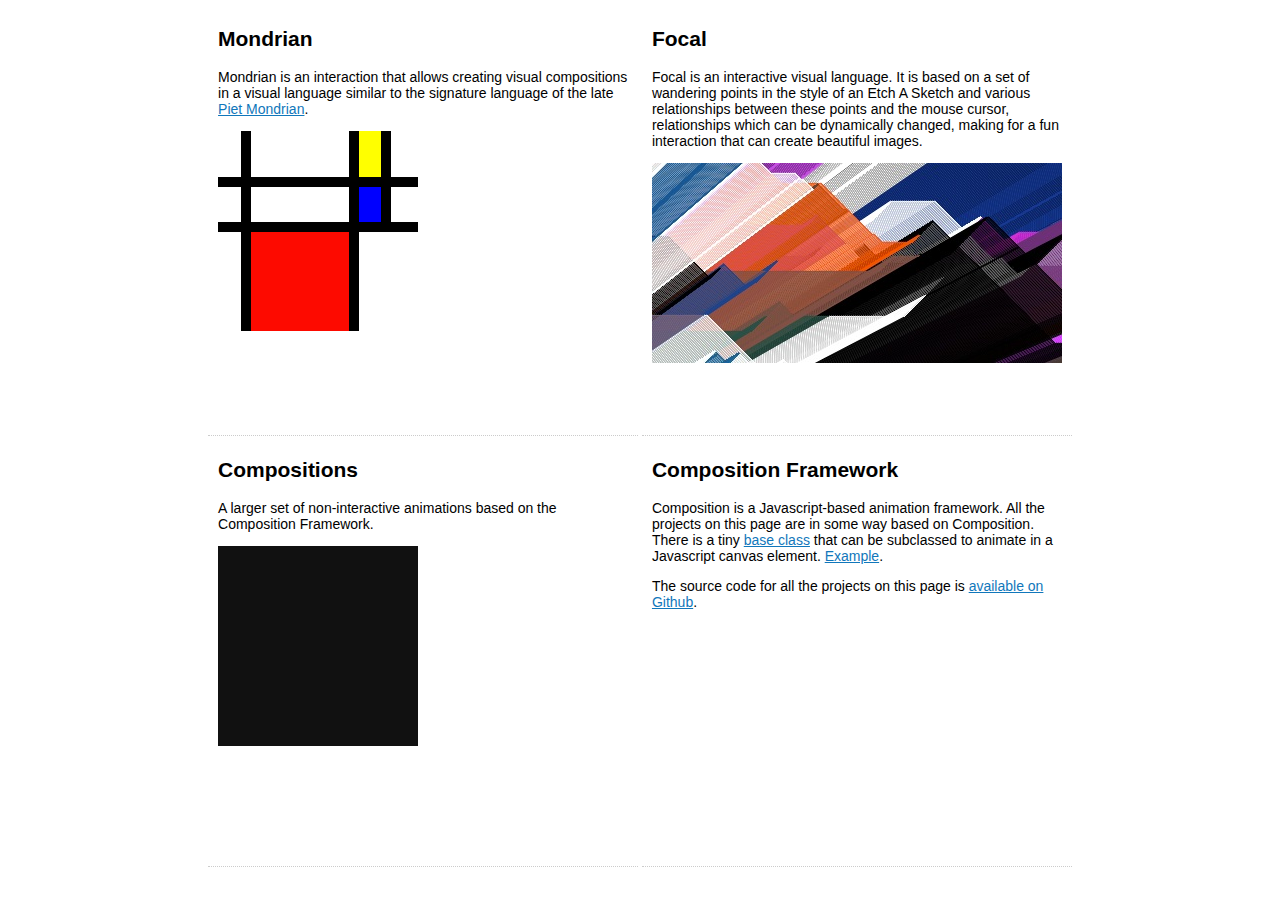
<file: index.html>
<!doctype html>
<html lang="en">
  <head>
    <title>Marius Niță</title>
    <meta http-equiv="Content-Type" content="text/html; charset=utf-8"/>

    <link rel="stylesheet" href="index.css" type="text/css" />

    <script type="text/javascript" src="lib/underscore-min.js"></script>
    <script type="text/javascript" src="lib/jquery-min.js"></script>
    <script type="text/javascript" src="Util.js"></script>
    <script type="text/javascript" src="Composition.js"></script>
    <script type="text/javascript" src="CompositionSquare.js"></script>
    <script>
      $().ready(function() {
          new CompositionSquare(document.getElementById('myCanvas')).run();
      });
    </script>
  </head>

  <body>

    <div style="padding: 5px; text-align: center;">

      <div class="project">
        <h2>Mondrian</h2>

        <p>Mondrian is an interaction that allows creating visual
          compositions in a visual language similar to the signature
          language of the late
          <a target="_new" href="http://en.wikipedia.org/wiki/Piet_Mondrian">Piet
            Mondrian</a>.</p>

        <p>
          <a href="mondrian/">
            <img src="img/mondrian_thumb.png"/>
          </a>
        </p>
      </div>

      <div class="project">
        <h2>Focal</h2>

        <p>Focal is an interactive visual language. It is based on a set
          of wandering points in the style of an Etch A Sketch and various
          relationships between these points and the mouse cursor,
          relationships which can be dynamically changed, making for a fun
          interaction that can create beautiful images.</p>

        <p>
          <a href="focal/">
            <img src="img/focal_thumb.jpg"/>
          </a>
        </p>
      </div>
      <br/>
      <div class="project">
        <h2>Compositions</h2>

        <p>A larger set of non-interactive animations based on the Composition
          Framework.</p>

        <p>
          <a href="comps">
            <canvas id="myCanvas" width="200" height="200"></canvas>
          </a>
        </p>
      </div>

      <div class="project">
        <h2>Composition Framework</h2>

        <p>Composition is a Javascript-based animation
          framework. All the projects on this page are in some way based
          on Composition. There is a
          tiny <a target="_new" href="https://github.com/mariusnita/Compositions/blob/master/Composition.js">base
            class</a> that can be subclassed to animate in a Javascript
          canvas
          element. <a target="_new" href="https://github.com/mariusnita/Compositions/blob/master/comps/src/Composition11.js">Example</a>.</p>

        <p>The source code for all the projects on this page
          is <a target="_new" href="https://github.com/mariusnita/Compositions">available on Github</a>.</p>
      </div>
    </div>
  </body>
</html>
</file>
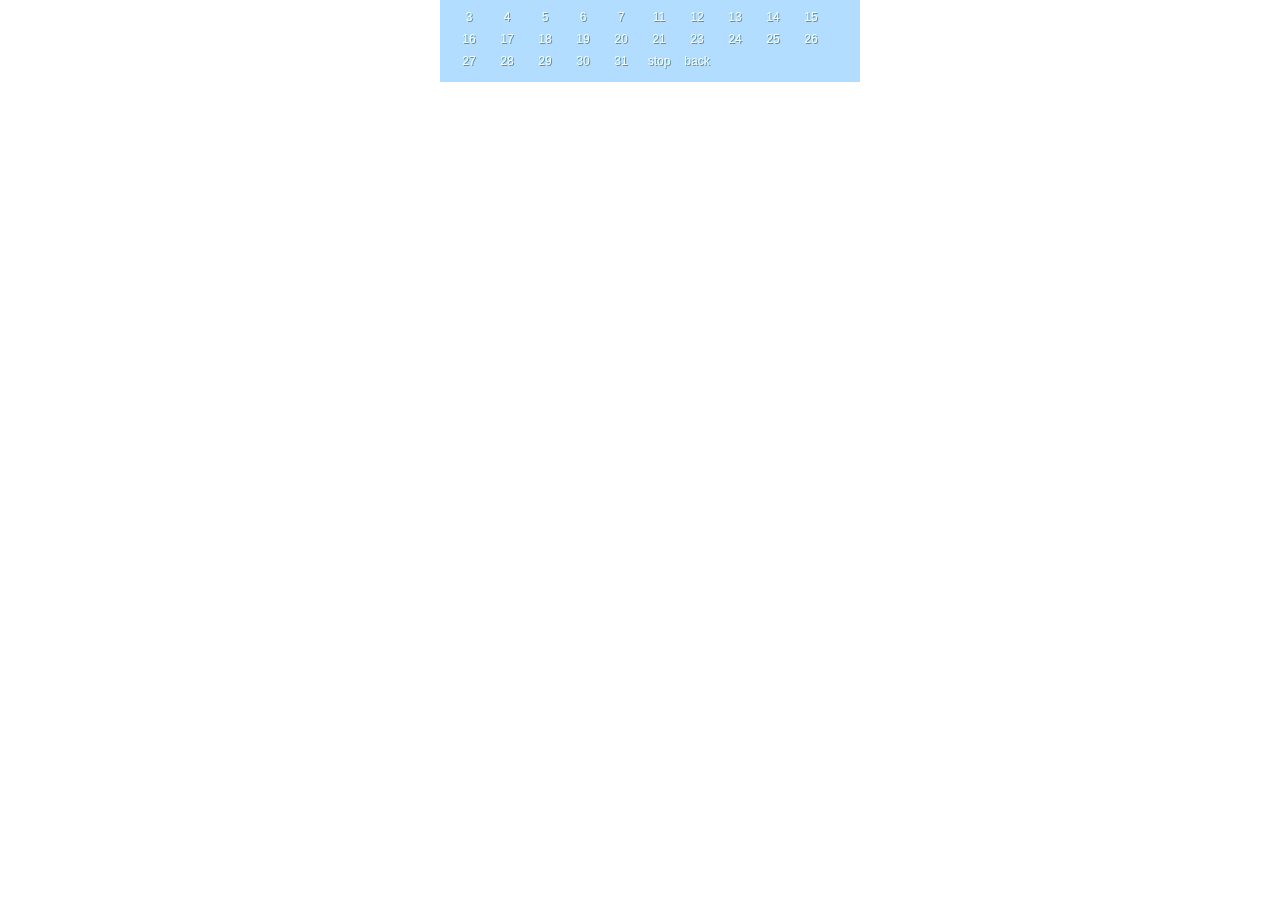
<file: comps/index.html>
<!doctype html>
<html>
  <head>
    <link rel="stylesheet" type="text/css" href="comps.css"/>
    <script type="text/javascript" src="../lib/jquery-min.js"></script>
    <script type="text/javascript" src="../lib/underscore-min.js"></script>

    <script type="text/javascript" src="../Util.js"></script>
    <script type="text/javascript" src="../Gradient.js"></script>
    <script type="text/javascript" src="../Composition.js"></script>
    <script type="text/javascript" src="CompositionRunner.js"></script>
    <script type="text/javascript" src="CompsUI.js"></script>
  </head>
  <body>
    <div class="control">
      <p id="comps"></p>      
      <p>
        <div class="but" onclick="MainUI.stopAll()">stop</div>
        <a class="but" href="../">back</a>
      </p>
    </div>
    <canvas id="myCanvas"></canvas>
  </body>
</html>
</file>
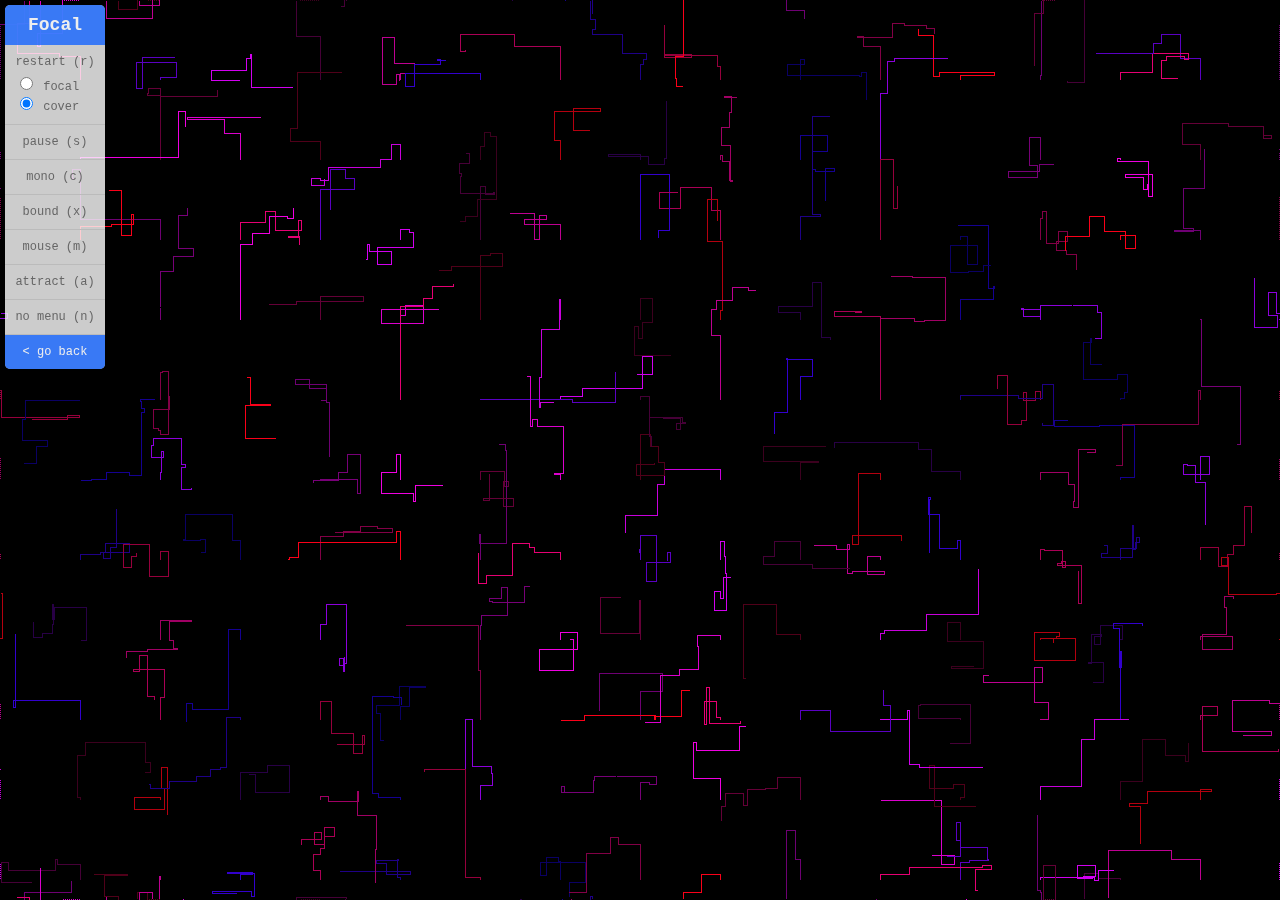
<file: focal/index.html>
<!doctype html>
<html>
  <head>
    <link rel="stylesheet" type="text/css" href="focal.css"/> 

    <script type="text/javascript" src="../lib/jquery-min.js"></script>
    <script type="text/javascript" src="../Composition.js"></script>
    <script type="text/javascript" src="../Util.js"></script>
    <script type="text/javascript" src="Focal.js"></script>
    <script type="text/javascript" src="FocalUI.js"></script>
  </head>
  <body>
    <div class="container">
      <div class="canvasContainer">
        <canvas id="focalCanvas"></canvas>
      </div>
      <div class="nav">
        <div class="opt first">
          <h2>Focal</h2>
        </div>
        <div class="opt hid" onclick="FocalUI.restart()">
          restart (r)
          <div style="text-align: left;margin-top:5px">
            <input id="b2" type="radio" name="restart_type" value="focal"></input>
            <label for="b2">focal</label><br/>
            <input id="b1" type="radio" name="restart_type" value="cover" checked></input>
            <label for="b1">cover</label>
          </div>
        </div>
        <div class="opt hid" onclick="FocalUI.startStop()">
          <span id="play"></span> (s)
        </div>
        <div class="opt hid" onclick="FocalUI.cols()">
          <span id="cols"></span> (c)
        </div>
        <div class="opt hid" onclick="FocalUI.bound()">
          <span id="bound"></span> (x)
        </div>
        <div class="opt hid" onclick="FocalUI.mouse()">
          <span id="mouse"></span> (m)
        </div>
        <div class="opt hid" onclick="FocalUI.flyToTheLight()">
          <span id="flyToTheLight"></span> (a)
        </div>
        <div class="opt hid" onclick="FocalUI.nomenu()">
          <span id="nomenu"></span> (n)
        </div>
        <div class="opt hid last">
          <a href="../">&lt go back</a>
        </div>
      </div>
    </div>
  </body>
</html>
</file>
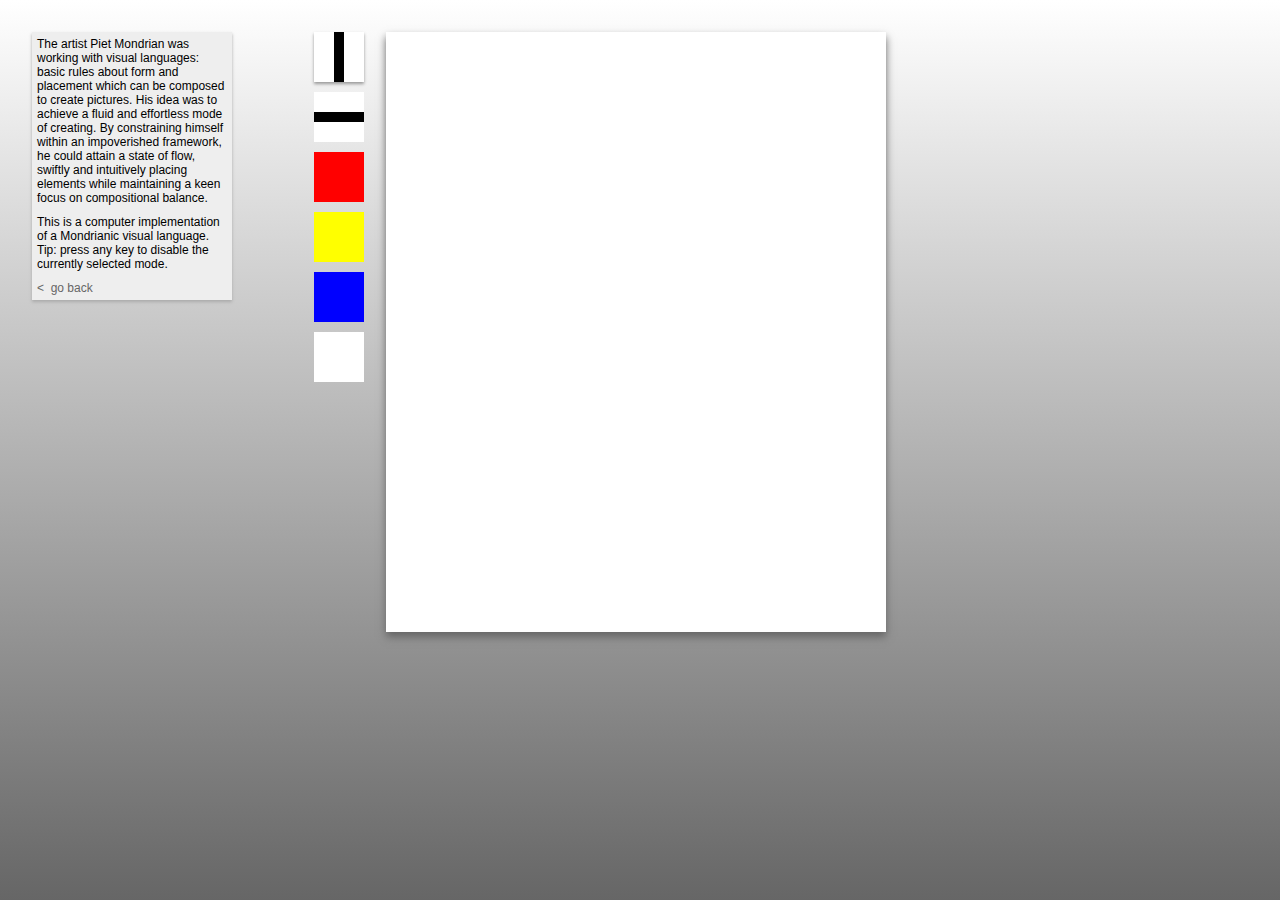
<file: mondrian/index.html>
<!doctype html>
<html>
  <head>
    <link rel="stylesheet" type="text/css" href="mondrian.css"/>

    <script type="text/javascript" src="../lib/jquery-min.js"></script>
    <script type="text/javascript" src="../Util.js"></script>
    <script type="text/javascript" src="../Composition.js"></script>
    <script type="text/javascript" src="Mondrian.js"></script>
    <script type="text/javascript" src="MondrianUI.js"></script>
  </head>
  <body>
    <table>
      <tr>
        <td>
          <div class="link">
            <p>The artist Piet Mondrian was working with visual
              languages: basic rules about form and placement which
              can be composed to create pictures. His idea was to
              achieve a fluid and effortless mode of creating. By
              constraining himself within an impoverished framework,
              he could attain a state of flow, swiftly and intuitively
              placing elements while maintaining a keen focus on
              compositional balance.
            </p>
            <p>
              This is a computer implementation of a Mondrianic
              visual language. Tip: press any key to disable the
              currently selected mode.
            </p>

            <p><a href="../">&lt;&nbsp; go back</a></p>
          </div>
        </td>
        <td>
          <div class="nav">
            <div class="button" onclick="mode('vertical')"><div class="vertical"></div></div>
            <div class="button" onclick="mode('horizontal')"><div class="horizontal"></div></div>
            <div class="button" onclick="mode('red')"><div class="red"></div></div>
            <div class="button" onclick="mode('yellow')"><div class="yellow"></div></div>
            <div class="button" onclick="mode('blue')"><div class="blue"></div></div>
            <div class="button" onclick="mode('white')"><div class="white"></div></div>
          </div>
        </td>
        <td>
          <canvas id="myCanvas" width="500" height="600" ></canvas>
        </td>
      </tr>
    </table>
  </body>
</html>
</file>
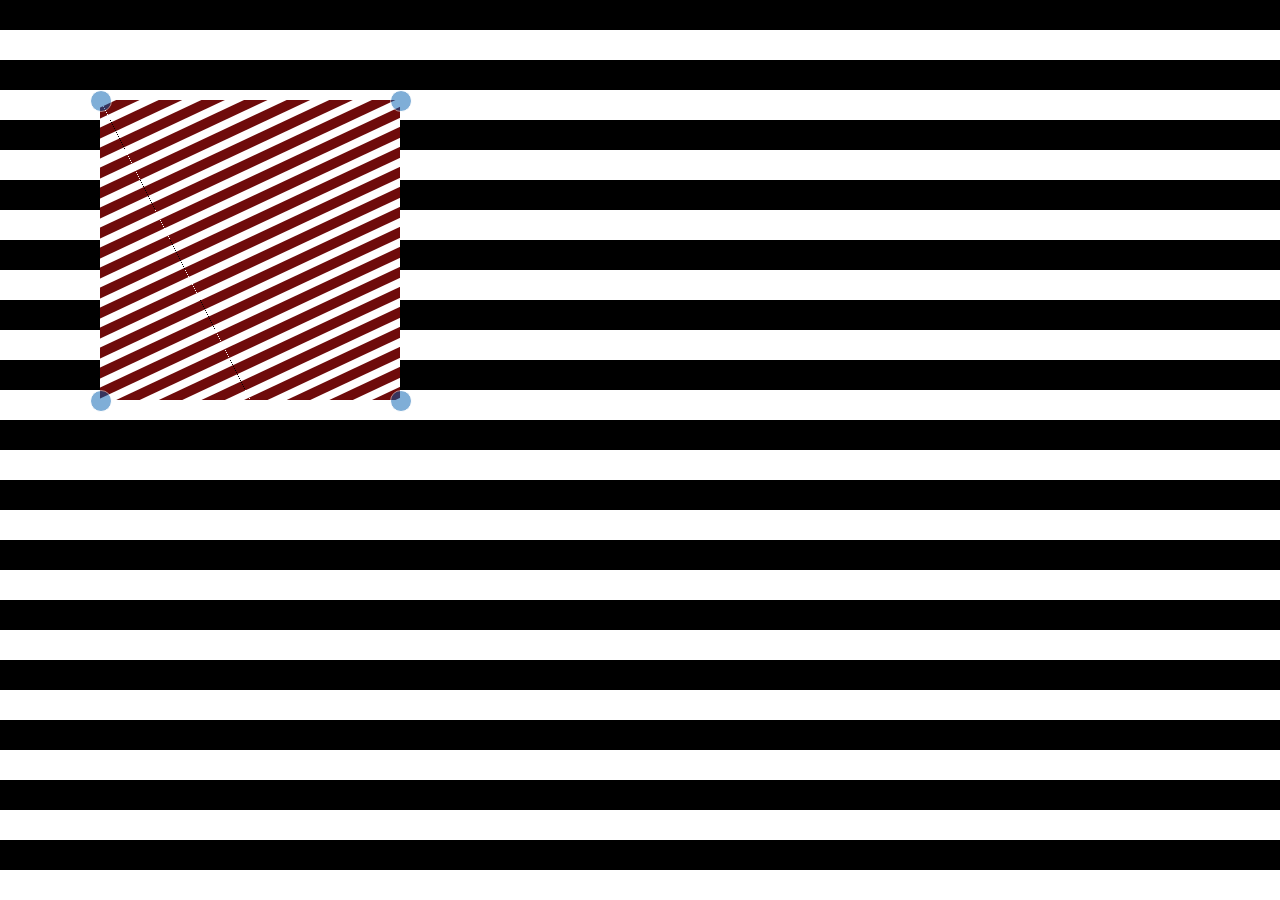
<file: puncture/index.html>
<!doctype html>
<html>
    <head>
        <link rel="stylesheet" type="text/css" href="puncture.css"/>
        <script src="../lib/jquery-min.js"></script>
        <script src="../lib/underscore-min.js"></script>
        <script src="../lib/line-segments-intersect.js"></script>
        <script src="../lib/jquery.event.drag-2.2.js"></script>
        <script src="../Composition.js"></script>
        <script src="../Util.js"></script>
        <script src="Polygon.js"></script>
        <script src="Puncture.js"></script>
        <script src="PunctureUI.js"></script>
    </head>
    <body>
        <div class="container">
            <canvas id="baseCanvas"></canvas>
            <canvas id="topCanvas"></canvas>
            <canvas id="compositeCanvas"></canvas>
            <div class="surface">
            </div>
        </div>
    </body>
</html>
</file>
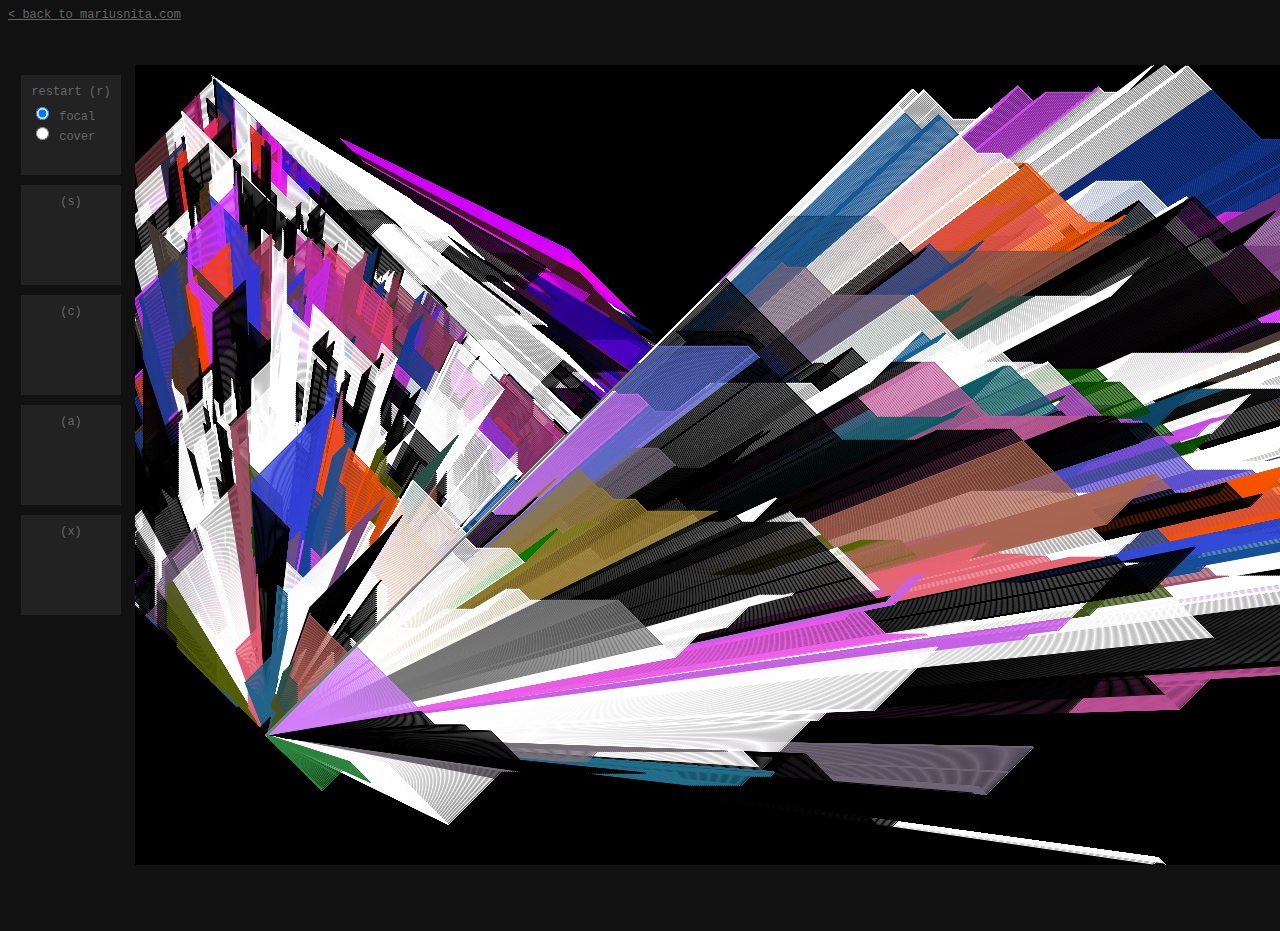
<file: focal.html>
<!doctype html>
<html>
  <head>
    <script type="text/javascript" src="lib/jquery-min.js"></script>
    <script type="text/javascript" src="Composition.js"></script>
    <script type="text/javascript" src="Composition22.js"></script>

    <script type="text/javascript">
      var anim = null;
      var opts = {};

      function hideCover() {
        $('.what').hide();
        $('#coverImg').hide();
        $('#myCanvas').show();
      }

      function what() {
        $('.what').show();
      }

      var names = {
        play : ['play','pause'],
        distrib : ['spread','focal'],
        cols : ['colors','mono'],
        flyToTheLight : ['attract','radiate'],
        bound : ['bound','unbound'],
      }

      $(document).ready(function() {
        $('#coverImg,.what').click(function() { hideCover(); restart() });
        var canvas = document.getElementById("myCanvas");
        anim = new Composition22(canvas);
        anim.init();
        for (var k in names) {
          $('#' + k).html(names[k][0]);
        }
        $(document).on('keydown',document,function(evt) {
          if (evt.keyCode === 83) { // p
            startStop();
          }
          if (evt.keyCode === 82) { // r
            restart();
          }
          if (evt.keyCode === 67) { // c
            cols();
          }
          if (evt.keyCode === 88) { // x
            bound();
          }
          if (evt.keyCode === 65) { // a
            flyToTheLight();
          }
        });
      });
      var started = false;
      function startStop() {
        hideCover();
        if (started) { anim.stop(); }
        else { anim.run(); }
        started = !started;
        $('#play').html(names.play[0 + started]);
      }
      function doOpt(prop,dontStop) {
        var dist = (opts[prop] === true);
        opts[prop] = !opts[prop];
        $('#' + prop).html(names[prop][0+opts[prop]]);
        anim.setOpts(opts);
      }
      function restart() {
        hideCover();
        var type = $('input[name=restart_type]:checked').val();
        started = false;
        anim.stop();
        opts.distrib = type === 'cover';
        anim.setOpts(opts);
        anim.init();
        startStop();
      }
      function cols() {
        doOpt('cols',true);
      }
      function bound() {
        doOpt('bound',true);
      }
      function flyToTheLight() {
        doOpt('flyToTheLight',true);
      }
    </script>

    <style type="text/css"> 
      .opt {
        text-align: center;
        width: 80px;
        height: 80px;
        padding: 10px;
        margin: 10px;
        background-color: #222;
        cursor: pointer;
      }
      a {
        color: #666; 
        cursor: pointer; 
      }
      body { 
        text-align: left;
        font-family: courier;
        font-size: 12px;
        background-color: #111; 
        padding-bottom:50px; 
        color: #666;
      }
      .what {
        display:none;
        width: 630px;
        top: 50%;
        left: 50%;
        margin-top: -300px;
        margin-left: -315px;
        background-color: rgba(0,0,0,0.85);
        position: absolute;
        padding: 20px;
        text-align: left;
        font-size: 14px;
        line-height: 20px;

      }
    </style>
  </head>
  <body>

    <a href="http://mariusnita.com/digi.html">&lt back to mariusnita.com</a>

    <table style="padding-top: 40px;">
      <tr style="vertical-align: top;">
        <td style="100px">
          <div class="opt" onclick="restart()">
            restart (r)
            <div style="text-align: left;margin-top:5px">
              <input id="b2" type="radio" name="restart_type" value="focal" checked="checked"></input>
              <label for="b2">focal</label><br/>
              <input id="b1" type="radio" name="restart_type" value="cover"></input>
              <label for="b1">cover</label>
            </div>
          </div>
          <div class="opt" onclick="startStop()">
            <span id="play"></span> (s)
          </div>
          <div class="opt" onclick="cols()">
            <span id="cols"></span> (c)
          </div>
          <div class="opt" onclick="flyToTheLight()">
            <span id="flyToTheLight"></span> (a)
          </div>
          <div class="opt" onclick="bound()">
            <span id="bound"></span> (x)
          </div>
          <!-- <div class="opt" onclick="what()"> -->
          <!--   what -->
          <!-- </div> -->
        </td>
        <td>
          <div style="position: relative;">
            <img id="coverImg" src="cover.jpg" style="cursor: pointer;"/>
            <canvas id="myCanvas" width="1300" height="800" style="cursor:crosshair;display:none;"></canvas>
            <div class="what">
            </div>
          </div>
        </td>
      </tr>
    </table>
  </body>
</html>
</file>
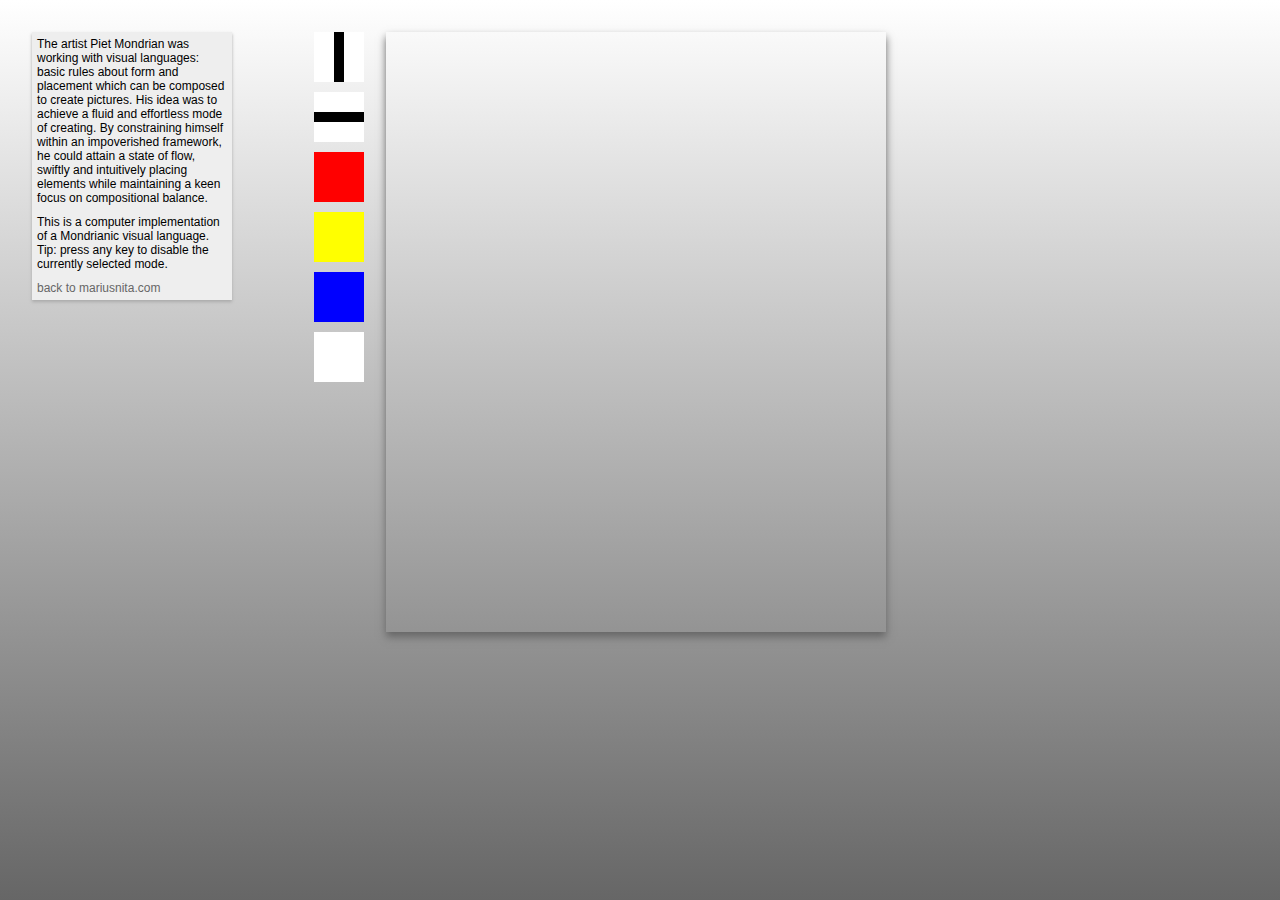
<file: m.html>
<!doctype html>
<html>
  <head>
    <script type="text/javascript" src="http://code.jquery.com/jquery-1.7.2.min.js"></script>
    <script type="text/javascript" src="Composition.js"></script>
    <script type="text/javascript" src="Mondrian.js"></script>

    <script type="text/javascript">
      var canvas = null;
      var mondrian = null;

      function mode(m) {
        mondrian.mode = m;
        $('.button').removeClass('active');
        $('.' + m).parent().addClass('active');
      }

      $(document).ready(function() {
        canvas = document.getElementById('myCanvas');
        mondrian = new Mondrian(canvas);
        mondrian.run();
        mode('vertical');
        $(document).on('keydown', document, function() {
          $('.button').removeClass('active');
          mondrian.restore();
          mondrian.mode = '';
        });
      });
    </script>

    <style type="text/css"> 
      html { height: 100%; }

      body {
        margin: 0;
        height: 100%;
        background-color: #eee;
        background: -webkit-gradient(linear, 0% 0%, 0% 100%, from(#fff), to(#666));
        background: -moz-linear-gradient(top, #fff, #666);
        background: -ms-linear-gradient(top, #fff, #666);
        background: -o-linear-gradient(top, #fff, #666);
        background-size: 100%;
      }

      canvas {
        box-shadow: 0px 5px 8px #666;
      }

      .main {
        margin: 0 auto;
        padding-top: 40px;
        width: 500px;
        text-align: center;
        position: relative;
      }

      .active {
        box-shadow: 0px 2px 3px #999;
      }

      .button {
        background-color: #fff;
        width: 50px;
        height: 50px;
        margin: 0;
        margin-bottom: 10px;
        cursor: pointer;
        position: relative;
      }

      .vertical {
        background-color: black;
        width: 10px;
        height: 100%;
        left: 50%;
        position: absolute;
        margin-left: -5px;
      }

      .horizontal {
        background-color: black;
        height: 10px;
        width: 100%;
        top: 50%;
        position: absolute;
        margin-top: -5px;      
      }

      .red {
        background-color: red;
        width: 100%;
        height: 100%;
      }
      .yellow {
        background-color: yellow;
        width: 100%;
        height: 100%;
      }
      .blue {
        background-color: blue;
        width: 100%;
        height: 100%;
      }
      .white {
        background-color: white;
        width: 100%;
        height: 100%;
      }

      .nav {
        margin-left: 60px;
      }

      .link {
        text-align: left;
        width: 200px;
        box-shadow: 0px 2px 3px #aaa;
      }

      .link p {
        padding: 5px;
        margin: 0;
        background-color: #eee;
        font-family: helvetica;
        font-size: 12px;

      }

      .link a {
        color: #666;
        text-decoration: none;
      }

      table td {
        vertical-align: top;
        padding: 10px;
      }

      table {
        padding-top: 20px;
        margin-left: 20px;
      }
    </style>
  </head>
  <body>

    <table>
      <tr>
        <td>

          <div class="link">
            <p>The artist Piet Mondrian was working with visual
              languages: basic rules about form and placement which
              can be composed to create pictures. His idea was to
              achieve a fluid and effortless mode of creating. By
              constraining himself within an impoverished framework,
              he could attain a state of flow, swiftly and intuitively
              placing elements while maintaining a keen focus on
              compositional balance.
            </p>
            <p>
              This is a computer implementation of a Mondrianic
              visual language. Tip: press any key to disable the
              currently selected mode.
            </p>

            <p><a href="http://mariusnita.com/digi.html">back to mariusnita.com</a></p>
          </div>

        <td>
          <div class="nav">
            <div class="button" onclick="mode('vertical')"><div class="vertical"></div></div>
            <div class="button" onclick="mode('horizontal')"><div class="horizontal"></div></div>
            <div class="button" onclick="mode('red')"><div class="red"></div></div>
            <div class="button" onclick="mode('yellow')"><div class="yellow"></div></div>
            <div class="button" onclick="mode('blue')"><div class="blue"></div></div>
            <div class="button" onclick="mode('white')"><div class="white"></div></div>
          </div>
        </td>
        <td>
          <canvas id="myCanvas" width="500" height="600" ></canvas>
        </td>
      </tr>
    </table>
  </body>
</html>
</file>
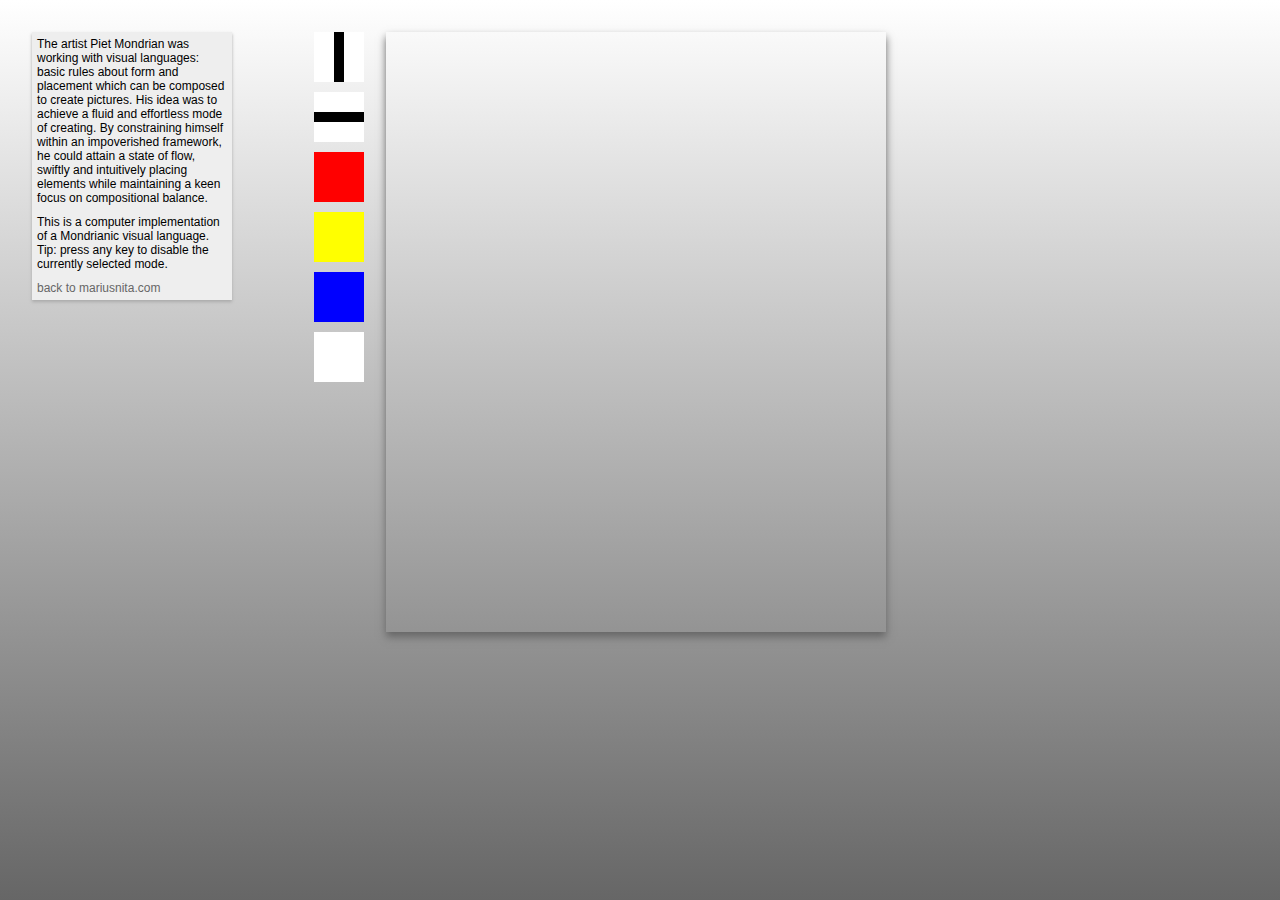
<file: mondrian.html>
<!doctype html>
<html>
  <head>
    <script type="text/javascript" src="lib/jquery-min.js"></script>
    <script type="text/javascript" src="Composition.js"></script>
    <script type="text/javascript" src="Mondrian.js"></script>

    <script type="text/javascript">
      var canvas = null;
      var mondrian = null;

      function mode(m) {
        mondrian.mode = m;
        $('.button').removeClass('active');
        $('.' + m).parent().addClass('active');
      }

      $(document).ready(function() {
        canvas = document.getElementById('myCanvas');
        mondrian = new Mondrian(canvas);
        mondrian.run();
        mode('vertical');
        $(document).on('keydown', document, function() {
          $('.button').removeClass('active');
          mondrian.restore();
          mondrian.mode = '';
        });
      });
    </script>

    <style type="text/css"> 
      html { height: 100%; }

      body {
        margin: 0;
        height: 100%;
        background-color: #eee;
        background: -webkit-gradient(linear, 0% 0%, 0% 100%, from(#fff), to(#666));
        background: -moz-linear-gradient(top, #fff, #666);
        background: -ms-linear-gradient(top, #fff, #666);
        background: -o-linear-gradient(top, #fff, #666);
        background-size: 100%;
      }

      canvas {
        box-shadow: 0px 5px 8px #666;
      }

      .main {
        margin: 0 auto;
        padding-top: 40px;
        width: 500px;
        text-align: center;
        position: relative;
      }

      .active {
        box-shadow: 0px 2px 3px #999;
      }

      .button {
        background-color: #fff;
        width: 50px;
        height: 50px;
        margin: 0;
        margin-bottom: 10px;
        cursor: pointer;
        position: relative;
      }

      .vertical {
        background-color: black;
        width: 10px;
        height: 100%;
        left: 50%;
        position: absolute;
        margin-left: -5px;
      }

      .horizontal {
        background-color: black;
        height: 10px;
        width: 100%;
        top: 50%;
        position: absolute;
        margin-top: -5px;      
      }

      .red {
        background-color: red;
        width: 100%;
        height: 100%;
      }
      .yellow {
        background-color: yellow;
        width: 100%;
        height: 100%;
      }
      .blue {
        background-color: blue;
        width: 100%;
        height: 100%;
      }
      .white {
        background-color: white;
        width: 100%;
        height: 100%;
      }

      .nav {
        margin-left: 60px;
      }

      .link {
        text-align: left;
        width: 200px;
        box-shadow: 0px 2px 3px #aaa;
      }

      .link p {
        padding: 5px;
        margin: 0;
        background-color: #eee;
        font-family: helvetica;
        font-size: 12px;

      }

      .link a {
        color: #666;
        text-decoration: none;
      }

      table td {
        vertical-align: top;
        padding: 10px;
      }

      table {
        padding-top: 20px;
        margin-left: 20px;
      }
    </style>
  </head>
  <body>

    <table>
      <tr>
        <td>

          <div class="link">
            <p>The artist Piet Mondrian was working with visual
              languages: basic rules about form and placement which
              can be composed to create pictures. His idea was to
              achieve a fluid and effortless mode of creating. By
              constraining himself within an impoverished framework,
              he could attain a state of flow, swiftly and intuitively
              placing elements while maintaining a keen focus on
              compositional balance.
            </p>
            <p>
              This is a computer implementation of a Mondrianic
              visual language. Tip: press any key to disable the
              currently selected mode.
            </p>

            <p><a href="http://mariusnita.com/digi.html">back to mariusnita.com</a></p>
          </div>

        <td>
          <div class="nav">
            <div class="button" onclick="mode('vertical')"><div class="vertical"></div></div>
            <div class="button" onclick="mode('horizontal')"><div class="horizontal"></div></div>
            <div class="button" onclick="mode('red')"><div class="red"></div></div>
            <div class="button" onclick="mode('yellow')"><div class="yellow"></div></div>
            <div class="button" onclick="mode('blue')"><div class="blue"></div></div>
            <div class="button" onclick="mode('white')"><div class="white"></div></div>
          </div>
        </td>
        <td>
          <canvas id="myCanvas" width="500" height="600" ></canvas>
        </td>
      </tr>
    </table>
  </body>
</html>
</file>
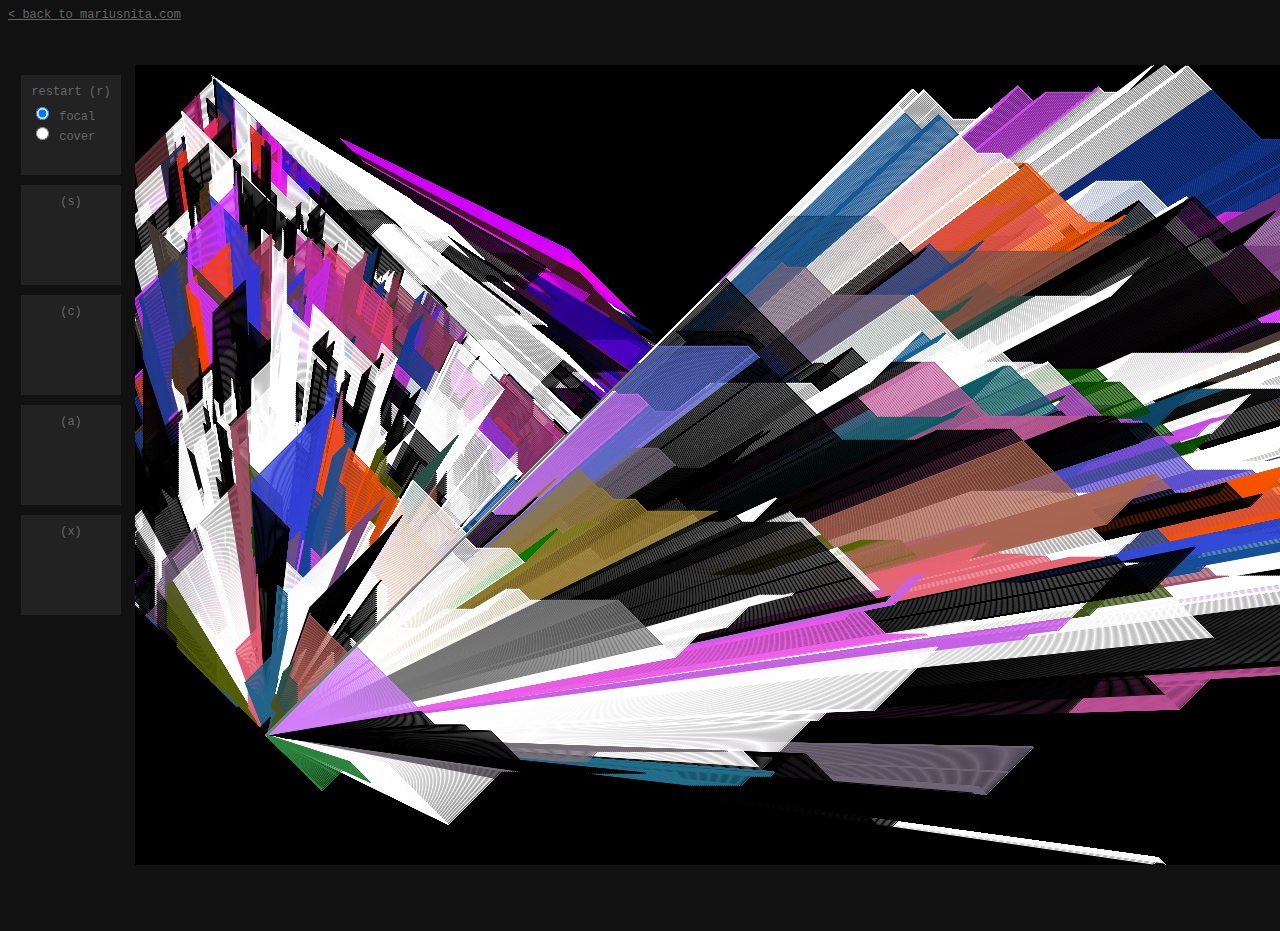
<file: p.html>
<!doctype html>
<html>
  <head>
    <script type="text/javascript" src="http://code.jquery.com/jquery-1.7.2.min.js"></script>
    <script type="text/javascript" src="Composition.js"></script>
    <script type="text/javascript" src="Composition22.js"></script>

    <script type="text/javascript">
      var anim = null;
      var opts = {};

      function hideCover() {
        $('.what').hide();
        $('#coverImg').hide();
        $('#myCanvas').show();
      }

      function what() {
        $('.what').show();
      }

      var names = {
        play : ['play','pause'],
        distrib : ['spread','focal'],
        cols : ['colors','mono'],
        flyToTheLight : ['attract','radiate'],
        bound : ['bound','unbound'],
      }

      $(document).ready(function() {
        $('#coverImg,.what').click(function() { hideCover(); restart() });
        var canvas = document.getElementById("myCanvas");
        anim = new Composition22(canvas);
        anim.init();
        for (var k in names) {
          $('#' + k).html(names[k][0]);
        }
        $(document).on('keydown',document,function(evt) {
          if (evt.keyCode === 83) { // p
            startStop();
          }
          if (evt.keyCode === 82) { // r
            restart();
          }
          if (evt.keyCode === 67) { // c
            cols();
          }
          if (evt.keyCode === 88) { // x
            bound();
          }
          if (evt.keyCode === 65) { // a
            flyToTheLight();
          }
        });
      });
      var started = false;
      function startStop() {
        hideCover();
        if (started) { anim.stop(); }
        else { anim.run(); }
        started = !started;
        $('#play').html(names.play[0 + started]);
      }
      function doOpt(prop,dontStop) {
        var dist = (opts[prop] === true);
        opts[prop] = !opts[prop];
        $('#' + prop).html(names[prop][0+opts[prop]]);
        anim.setOpts(opts);
      }
      function restart() {
        hideCover();
        var type = $('input[name=restart_type]:checked').val();
        started = false;
        anim.stop();
        opts.distrib = type === 'cover';
        anim.setOpts(opts);
        anim.init();
        startStop();
      }
      function cols() {
        doOpt('cols',true);
      }
      function bound() {
        doOpt('bound',true);
      }
      function flyToTheLight() {
        doOpt('flyToTheLight',true);
      }
    </script>

    <style type="text/css"> 
      .opt {
        text-align: center;
        width: 80px;
        height: 80px;
        padding: 10px;
        margin: 10px;
        background-color: #222;
        cursor: pointer;
      }
      a {
        color: #666; 
        cursor: pointer; 
      }
      body { 
        text-align: left;
        font-family: courier;
        font-size: 12px;
        background-color: #111; 
        padding-bottom:50px; 
        color: #666;
      }
      .what {
        display:none;
        width: 630px;
        top: 50%;
        left: 50%;
        margin-top: -300px;
        margin-left: -315px;
        background-color: rgba(0,0,0,0.85);
        position: absolute;
        padding: 20px;
        text-align: left;
        font-size: 14px;
        line-height: 20px;

      }
    </style>
  </head>
  <body>

    <a href="http://mariusnita.com/digi.html">&lt back to mariusnita.com</a>

    <table style="padding-top: 40px;">
      <tr style="vertical-align: top;">
        <td style="100px">
          <div class="opt" onclick="restart()">
            restart (r)
            <div style="text-align: left;margin-top:5px">
              <input id="b2" type="radio" name="restart_type" value="focal" checked="checked"></input>
              <label for="b2">focal</label><br/>
              <input id="b1" type="radio" name="restart_type" value="cover"></input>
              <label for="b1">cover</label>
            </div>
          </div>
          <div class="opt" onclick="startStop()">
            <span id="play"></span> (s)
          </div>
          <div class="opt" onclick="cols()">
            <span id="cols"></span> (c)
          </div>
          <div class="opt" onclick="flyToTheLight()">
            <span id="flyToTheLight"></span> (a)
          </div>
          <div class="opt" onclick="bound()">
            <span id="bound"></span> (x)
          </div>
          <!-- <div class="opt" onclick="what()"> -->
          <!--   what -->
          <!-- </div> -->
        </td>
        <td>
          <div style="position: relative;">
            <img id="coverImg" src="cover.jpg" style="cursor: pointer;"/>
            <canvas id="myCanvas" width="1300" height="800" style="cursor:crosshair;display:none;"></canvas>
            <div class="what">
            </div>
          </div>
        </td>
      </tr>
    </table>
  </body>
</html>
</file>
<file: index.css>
body {
    /* background-color: rgb(67, 45, 45); */
    background-color: white;
    margin: 0 auto;
    height: 100%;
    font-family: "HelveticaNeue-Light", "Helvetica Neue Light", "Helvetica Neue", Helvetica, Arial, "Lucida Grande", sans-serif;
    font-size: 14px;
    min-width: 600px;
}

p {
    margin-left: 5px;
}

h1,h2,h3 {
    margin-left: 5px;
}

.active_link {
    position: relative;
    display: inline-block;
}

.active_link .arrow {
    width: 100%;
    position: absolute;
    text-align: center;
    margin-top: -1px;
}

.project {
    width: 420px;
    display: inline-block;
    vertical-align: top;
    padding: 5px;
    height: 420px;
    text-align: left;
    border-bottom: 1px dotted #ccc;
}

.project a{
    text-decoration: underline;
}

.project_big {
    width: 860px;
    height: auto;
}

.work_shots img {
    height: 123px;
}

.about {
    position: fixed;
    z-index: 62;
    color: #eee;
    background-color: rgba(30,30,30,0.9);
    width: 50%;
    max-height: 80%;
    left: 25%;
    top: 10%;
    overflow: auto;
    font-size: 16px;
    line-height: 20px;
    -moz-box-shadow: 0px 2px 7px #555;
    -webkit-box-shadow: 0px 2px 7px #555;
    box-shadow: 0px 2px 7px #555;
    padding-left: 10px;
    padding-right: 20px;
    display:none;
}

.about a {
    color: #9bd;
}

.about div {
    position:absolute; 
    right:0px; 
    padding: 5px;
    cursor: pointer;
}

a {
    text-decoration: none;
    color: #17b;
}

.header {
    background-color: #eee;
    padding-bottom: 4px;
    color: #333;
    width: 100%;
    /* border-bottom: 1px solid #aaa; */
    font-size: 16px;
    text-shadow: 0 2px 2px #ccc;
}

.header_content {
    padding: 5px; 
    padding-left: 10px; 
    padding-bottom: 2px;
    text-align: center;
}

.header a {
    cursor: pointer;
}

.noselect {
    -webkit-user-select: none;
    -khtml-user-select: none;
    -moz-user-select: none;
    -o-user-select: none;
    user-select: none;
}

/* navigation */

.gallery_nav {
    position: absolute;
    top: 0px;
    padding: 10px;
    z-index: 100; 
    background-color: rgba(255,255,255,0.5);
    cursor: pointer;
    text-transform: uppercase;
    color: black;
    top: 50%;
}

.next {
    right: 0px;
    border-radius: 5px 0px 0px 5px;
}

.prev {
    left: 0px;
    border-radius: 0px 5px 5px 0px;
}

/* screen cover behind popup */

.cover {
    position: fixed;
    top: 0px;
    left: 0px;
    min-width: 100%;
    min-height: 100%;
    background-color: rgba(255,255,255,0.5);
    z-index: 40;
    display:none;
}

/* popup */

.pop {
    position: fixed;
    text-align: center;
    top: 5%;
    left: 5%;
    width: 90%;
    height: 90%;
    background-color: #111;
    display:none;
    z-index: 50;
    -moz-box-shadow: 0px 2px 10px #000;
    -webkit-box-shadow: 0px 2px 10px #000;
    box-shadow: 0px 2px 10px #000;
/* -moz-box-shadow: 0px 0px 20px #000; */
/* -webkit-box-shadow: 0px 0px 20px #000; */
/* box-shadow: 0px 0px 20px #000; */
}

.x {
    background: rgba(255,255,255,0.8) url('../img/x.png') no-repeat 6px 6px;
    position: fixed;
    top: 16px;
    right: 16px;
    width: 20px;
    height: 20px;
    padding: 4px;
    z-index: 61;
    border-radius: 8px;
    cursor: pointer;
    display: none;

    -moz-box-shadow: 0px 2px 6px #666;
    -webkit-box-shadow: 0px 2px 6px #666;
    box-shadow: 0px 2px 6px #666;
}

/* box mouseover */

.box_overlay {
    position: absolute;
    top: 0px;
    left: 0px;
    height: 100%;
    width: 100%;
    background-color: rgba(255,255,255,0.3);
    z-index: 10;
}

/* boxes of various sizes */

.box {
    position: relative;
    display: inline;
    float: left;
    background-color: #111;
    margin: 5px;
    cursor: pointer;
    /* -moz-box-shadow: 0px 2px 6px #666; */
    /* -webkit-box-shadow: 0px 2px 6px #666; */
    /* box-shadow: 0px 2px 6px #666; */
}

.box1x1 {
    width: 200px;
    height: 200px;
}

.box1x2 {
    width: 410px;
    height: 200px;
}

.box2x2 {
    width: 410px;
    height: 410px;
}

.box2x1 {
    width: 200px;
    height: 410px;
}

.box2x3 {
    width: 620px;
    height: 410px;
}

.box3x2 {
    width: 410px;
    height: 620px;
}

/* red count box in top-left corner of a box */

.count {
    font-family: courier; 
    font-size: 15px; 
    text-align: center; 
    position: absolute; 
    padding-top: 3px;
    padding-bottom: 3px;
    top: 5px; 
    left: 5px; 
    height: 15px; 
    width: 22px; 
    border-radius: 5px; 
    background-color: #932; 
    color: white;
}

/* custom contact box */

.contact {
    display: table-cell;
    vertical-align: middle;
    text-align: center;
    width: 190px;
    height: 190px;
    font-family: courier; 
    font-size: 18px; 
    padding: 5px; 
    color: #888; 
    background-color: #eee; 
    line-height: 22px;
}
</file>
<file: comps/comps.css>
a { color: #ccc; cursor: pointer; text-decoration: none; }

html {
    padding: 0;
    margin: 0;
    height: 100%;
    width: 100%;
}

body {
    padding: 0;
    margin: 0;
    height: 100%;
    width: 100%;
}

.control {
    position: fixed;
    z-index: 2;
    background-color: rgba(97, 184, 255, 0.48);
    padding: 10px;
    padding-top: 10px;
    left: 50%;
    width: 400px;
    text-align: center;
    margin-left: -200px;
}

.but {
    cursor: pointer;
    width: 30px;
    margin: 4px;
    color: rgb(242, 253, 255);
    text-shadow: 1px 1px #5d939b;
    font-family: helvetica;
    font-size: 12px;
    float: left;
}

.active {
    text-decoration: underline;
}

canvas {
    position: fixed;
    z-index: 1;
    top: 0;
    left: 0;
    cursor: pointer;
}
</file>
<file: focal/focal.css>
.container .nav .opt {
    text-align: center;
    width: 80px;
    padding: 10px;
    cursor: pointer;
    border-bottom: 1px solid #bbb;
}

a {
    color: #eee; 
    cursor: pointer; 
    text-decoration: none;
}

body { 
    margin: 0;
    text-align: left;
    font-family: courier;
    font-size: 12px;
    padding-bottom:50px; 
    color: #666;
}

.container {
    position: relative;
}

.container .canvasContainer {
    position: absolute;
    top: 0;
    left: 0;
    z-index: 20;
}

.container .nav {
    margin-left: 5px;
    margin-top: 5px;
    position: absolute;
    top: 0;
    left: 0;
    z-index: 30;
    border-radius: 5px;
    background-color: rgba(255,255,255,0.8);
}

.container .nav .last {
    border: none;
    border-radius: 0px 0px 5px 5px;
    background-color: rgba(20,100,255,0.8); 
    color: #ccc;
}

.container .nav .first {
    border: none;
    background: rgba(20,100,255,0.8); 
    color: #eee;
    border-radius: 5px 5px 0px 0px;
}

h2 {
    margin: 0;
}
</file>
<file: mondrian/mondrian.css>
html { height: 100%; }

body {
    margin: 0;
    height: 100%;
    background-color: #eee;
    background: -webkit-gradient(linear, 0% 0%, 0% 100%, from(#fff), to(#666));
    background: -moz-linear-gradient(top, #fff, #666);
    background: -ms-linear-gradient(top, #fff, #666);
    background: -o-linear-gradient(top, #fff, #666);
    background-size: 100%;
}

canvas {
    box-shadow: 0px 5px 8px #666;
}

.main {
    margin: 0 auto;
    padding-top: 40px;
    width: 500px;
    text-align: center;
    position: relative;
}

.active {
    box-shadow: 0px 2px 3px #999;
}

.button {
    background-color: #fff;
    width: 50px;
    height: 50px;
    margin: 0;
    margin-bottom: 10px;
    cursor: pointer;
    position: relative;
}

.vertical {
    background-color: black;
    width: 10px;
    height: 100%;
    left: 50%;
    position: absolute;
    margin-left: -5px;
}

.horizontal {
    background-color: black;
    height: 10px;
    width: 100%;
    top: 50%;
    position: absolute;
    margin-top: -5px;      
}

.red {
    background-color: red;
    width: 100%;
    height: 100%;
}
.yellow {
    background-color: yellow;
    width: 100%;
    height: 100%;
}
.blue {
    background-color: blue;
    width: 100%;
    height: 100%;
}
.white {
    background-color: white;
    width: 100%;
    height: 100%;
}

.nav {
    margin-left: 60px;
}

.link {
    text-align: left;
    width: 200px;
    box-shadow: 0px 2px 3px #aaa;
}

.link p {
    padding: 5px;
    margin: 0;
    background-color: #eee;
    font-family: helvetica;
    font-size: 12px;

}

.link a {
    color: #666;
    text-decoration: none;
}

table td {
    vertical-align: top;
    padding: 10px;
}

table {
    padding-top: 20px;
    margin-left: 20px;
}
</file>
<file: puncture/puncture.css>
body {
    margin: 0;
}

.container {
    position: relative;
}

.container .surface {
    z-index: 90;
    width: 100%;
    height: 100%;
    position: absolute;
    top: 0;
    left: 0;
}

.container .surface .knob {
    z-index: 100;
    position: absolute;
    top: 40px;
    left: 40px;
    width: 20px;
    height: 20px;
    border-radius: 50%;
    background: #015eaf;
    opacity: 0.5;
    cursor: pointer;
    border: 1px solid white;
}
.container .surface .knob:hover {
    opacity: 0.8;
}

canvas {
    position: absolute;
    top: 0;
    left: 0;
}
</file>
